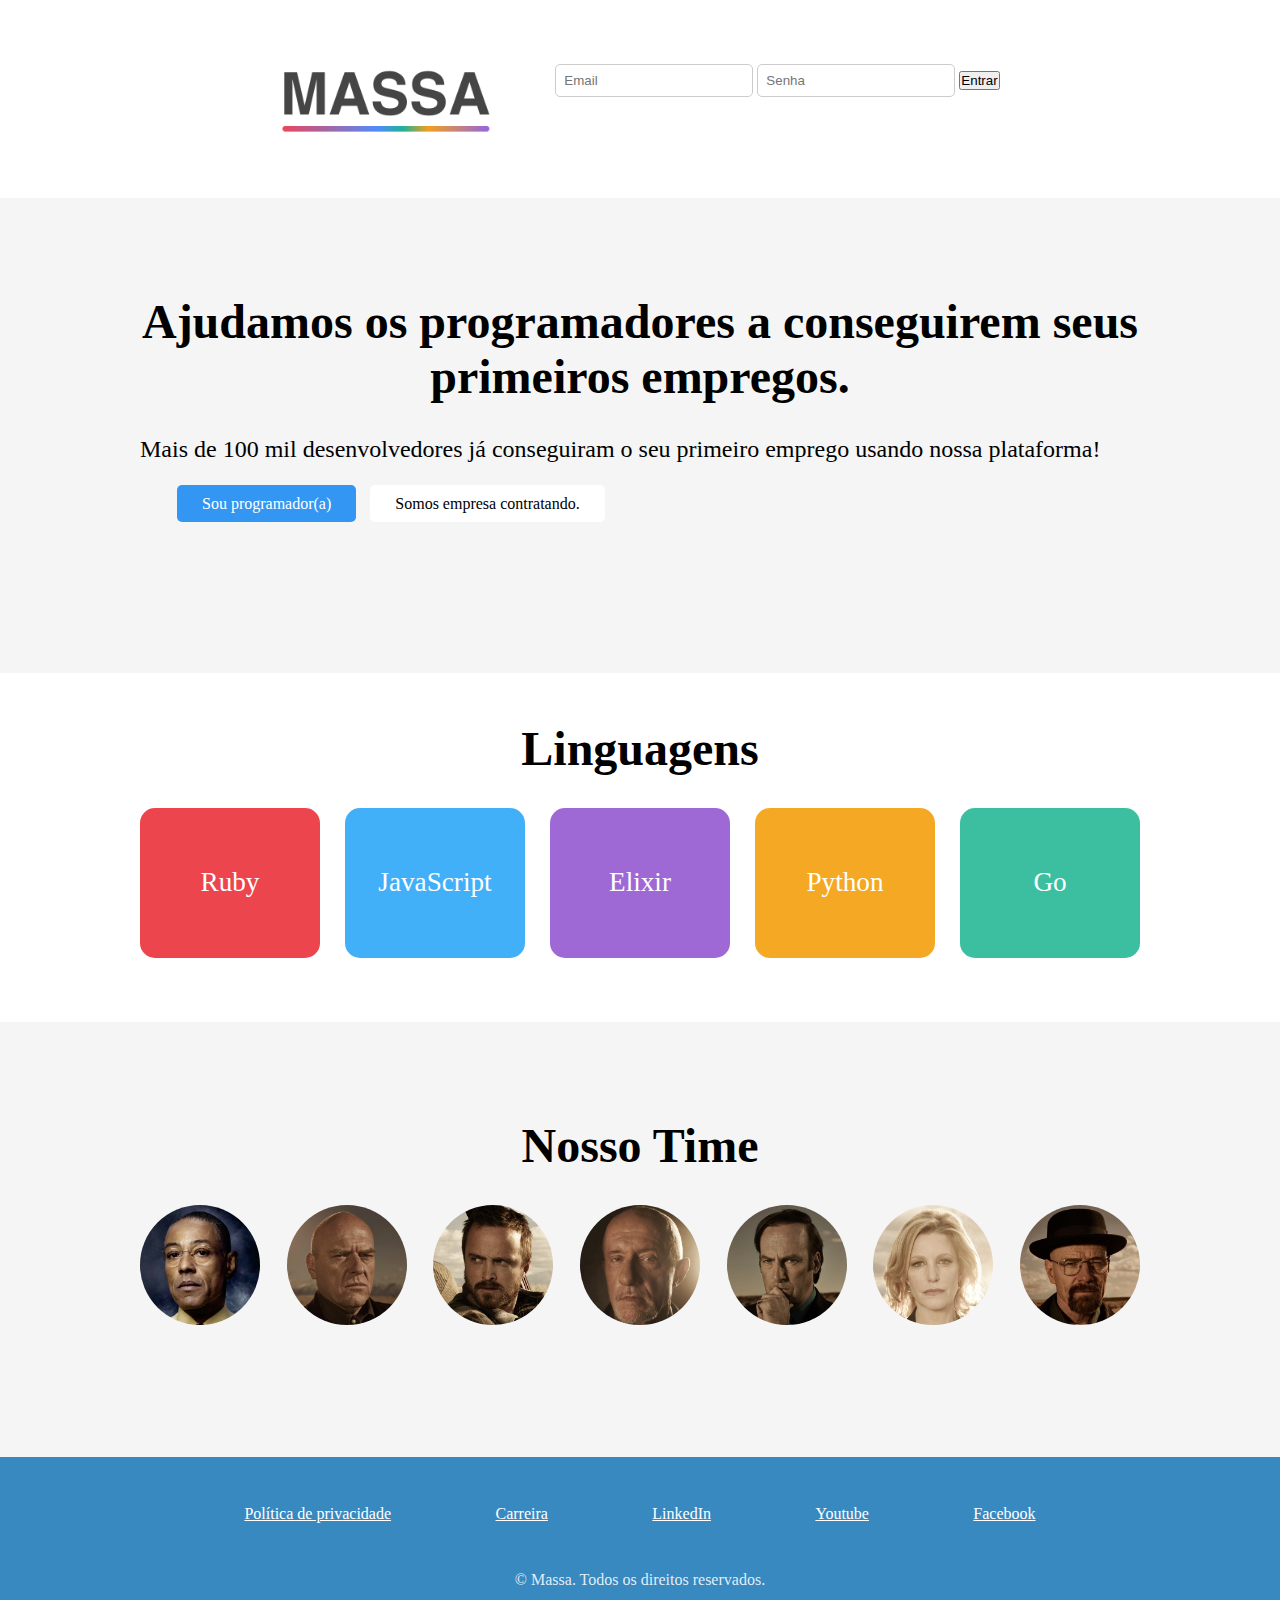
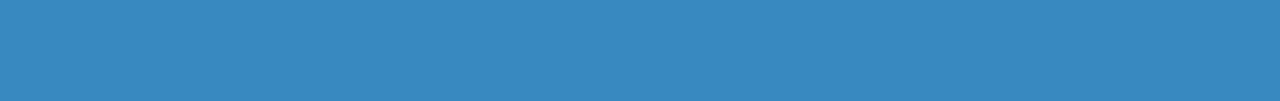
<file: PASTA/index.html>
<!DOCTYPE html>
<html lang="pt-br">
<head>
    <meta charset="UTF-8">
    <meta name="viewport" content="width=device-width, initial-scale=1.0">  
    <title>Massa</title>
    <link rel="icon" type="image/x-icon" href="/img/image.ico">
    <link href="style/style.css" rel="stylesheet">

    <link rel="preconnect" href="https://fonts.googleapis.com">
    <link rel="preconnect" href="https://fonts.gstatic.com" crossorigin>
    <link href="https://fonts.googleapis.com/css2?family=Roboto:ital,wght@0,100;0,400;0,700;1,100;1,400;1,700&display=swap" rel="stylesheet">
    
</head>
<body>
    
    
    <header>
       <div class="container">
            <div class="header">
                <div class="logo">
                    <img src="img/logo.png" alt="Massa">
                </div>
                
                
    
                <div class="login_box">
                    <form action="#">
                        <input type="email" name="email" id="email" placeholder="Email">
                        <input type="password" name="passwd" id="passwd" placeholder="Senha">
                        <input type="submit" value="Entrar">
                    </form>
                    
                </div>

            </div>
            
        
       </div>


    </header>
    
    <main>

        <section class="bg_gray">
            <!-- INTRO -->
            <div class="container">
                <section class="intro">
                    
                    <h1 class="title">Ajudamos os <b>programadores</b> a conseguirem seus <b>primeiros empregos.</b></h1>

                    <p>Mais de 100 mil desenvolvedores já conseguiram o seu primeiro emprego usando nossa plataforma!</p> 
                    
                    <div class="cta">
                        <a href="#" class="button primary">Sou programador(a)</a>
                        <a href="#" class="button secondary">Somos empresa contratando.</a>
                    </div>
                    
                    
                </section>
            </div>
        </section>


        <!-- LANGUAGES -->
        <div class="container">
        <section class="languages">
            <h1 class="title">Linguagens</h1>

            <div class="cards">
                <div class="card red">
                    <p>Ruby</p>
                </div>

                <div class="card blue">
                    <p>JavaScript</p>
                </div>

                <div class="card purple">
                    <p>Elixir</p>
                </div>

                <div class="card yellow">
                    <p>Python</p>
                </div>

                <div class="card green">
                    <p>Go</p>
                </div>
            </div>
            

        </section>
        </div>


        <section class="bg_gray">
            <!-- MEMBERS -->
            <div class="container">
                <section class="members">
                    
                    <h1 class="title">Nosso Time</h1>
                    

                    <div class = "images">
                        <div card="img">
                            <img src="img/gus.jpg">
                        </div>
                        
                        <div card="img">
                            <img src="img/hank.jpg">
                        </div>

                        <div card="img">
                            <img src="img/jesse.jpg">
                        </div>

                        <div card="img">
                            <img src="img/mike.jpg">
                        </div>

                        <div card="img">
                            <img src="img/saul.jpg">
                        </div>

                        <div card="img">
                            <img src="img/skyler.jpg">
                        </div>

                        <div card="img">
                            <img src="img/walter.jpg">
                        </div>
                    </div>

                </section>
            </div>
        </section>

    </main>


    <footer>
        <section class="bg_blue">
            <div class="container">
                <div class="links">
                    <ul>
                        <li><a href="#">Política de privacidade</a></li>
                        <li><a href="#">Carreira</a></li>
                        <li><a href="#">LinkedIn</a></li>
                        <li><a href="#">Youtube</a></li>
                        <li><a href="#">Facebook</a></li>
                    </ul>         
                    
                </div>
        
                <div class="copyright">
                    <p class="copyright">© Massa. Todos os direitos reservados.</p>
                </div>
            </div>
        </section>
       
        

    </footer>
    



</body>
</html>
</file>
<file: PASTA/style/style.css>
/* Reset css */
*{
    margin: 0;
    padding: 0;
    box-sizing: 0;   
}


.bg_gray{
  background-color: whitesmoke;
}

.bg_blue{
  background-color: rgb(55, 137, 191);
}



.roboto-thin {
  font-family: "Roboto", sans-serif;
  font-weight: 100;
  font-style: normal;
}

.roboto-regular {
  font-family: "Roboto", sans-serif;
  font-weight: 400;
  font-style: normal;
}

.roboto-bold {
  font-family: "Roboto", sans-serif;
  font-weight: 700;
  font-style: normal;
}

.roboto-thin-italic {
  font-family: "Roboto", sans-serif;
  font-weight: 100;
  font-style: italic;
}

.roboto-regular-italic {
  font-family: "Roboto", sans-serif;
  font-weight: 400;
  font-style: italic;
}

.roboto-bold-italic {
  font-family: "Roboto", sans-serif;
  font-weight: 700;
  font-style: italic;
}



/* HEADER */
header.container{
  position: static;
  background-color: white;
}

.logo{
  size: 500px;
}

.container{
  max-width: 1000px;
  margin: auto;
  padding: 0 1rem;
}

.login_box{   
  text-align: right;
}


/* MAIN*/
section{
  padding: 3rem 0 4rem 0;
}

h1{
  font-size: 3rem;
  font-weight: normal;

}

h1.title{
  margin-bottom: 2rem;
  text-align: center;
  font-weight: bold;
}

.intro p{
  margin: 1rem 0;
  font-size: 1.5rem;
  font-weight: 100;
}

.intro .cta{
  margin: 2rem 2rem;
}

.button{
  /* background-color: #3396f3;
  color: white; */
  padding: 10px 25px;
  text-decoration: none;
  margin: 5px;
  border-radius: 5px;
  
}

.button:hover{
  box-shadow:  0 5px 10px 0 rgba(0, 0, 0, 0.5);
}

.primary{
background-color: #3396f3;
  color: white;
}

.secondary{
  background-color: white;
  color: black;
  
}

.cards{
  display: flex;
  justify-content: space-between;
}

.card{
  display: flex;  
  flex-direction: column;
  justify-content: center;
  text-align: center;

  width: 18%;
  height: 150px;
  border-radius: 15px;
  font-size: 1.7rem;
  color: white;
}

.card.red{
  background: #ec454e;
  
}

.card.blue{
  background: #42b0f8;
}

.card.purple{
  background: #9e69d5;
}

.card.yellow{
  background-color: #f4a823;
}

.card.green{
  background-color: #3cbfa1;
}

.images{
  display: flex;
  justify-content: space-between;
}

.images img{
  width: 120px;
  height: 120px;
  border-radius: 50%;
}

/* FOOTER */
footer {
  background-color: #3788bf ;
 }

 footer ul {
  display: flex;
  justify-content: space-evenly;
  padding-top: 3 rem;
  list-style-type: none;
 }

 footer a {
  color: white;
 }

 footer p.copyright {
  padding: 3rem 0;
  color: #ffffffdd;
  text-align: center;
 }
 .logo img{
  width: 211px;
 }
 header div{
  display: flex;
  justify-content: center;
  padding: 2rem;
 }
 .sing-in{
  display: flex;
  flex-direction: column;
  justify-content: center;
 }
 .sing-in button{
  border: none;
 }
 input [type = "text"], [type = "email"], [type = "password"]{
  width: 180px ;
  padding: 0.5rem;
  border-radius: 5px;
  border: 1px solid #ccc;
 }
</file>
